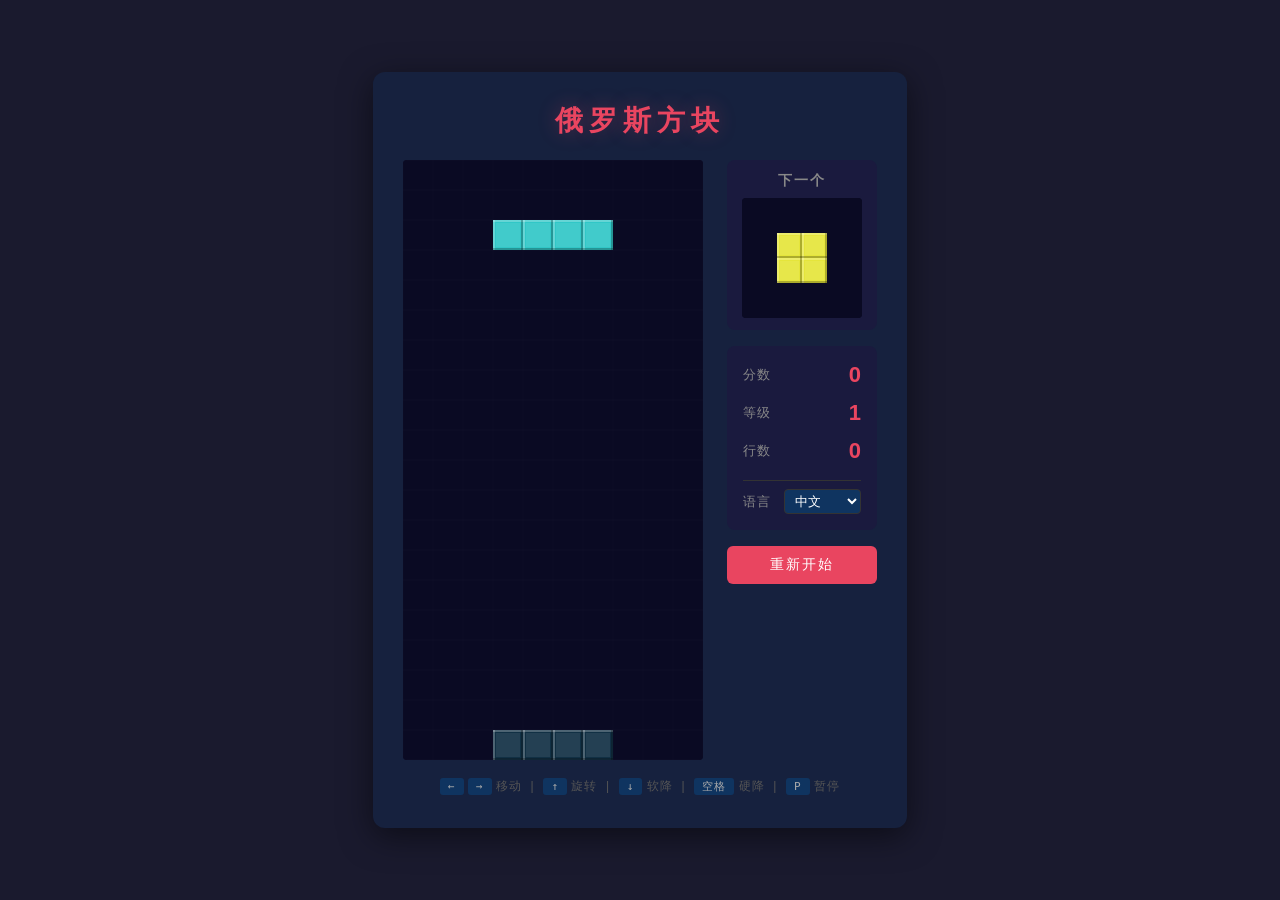
<file: shared/index.html>
<!DOCTYPE html>
<html lang="zh-CN" data-i18n="html_lang">
<head>
<meta charset="UTF-8">
<meta name="viewport" content="width=device-width, initial-scale=1.0">
<title>俄罗斯方块</title>
<style>
  * { margin: 0; padding: 0; box-sizing: border-box; }
  
  body {
    background: #1a1a2e;
    color: #fff;
    font-family: 'Segoe UI', Arial, sans-serif;
    display: flex;
    justify-content: center;
    align-items: center;
    min-height: 100vh;
    user-select: none;
  }
  
  #game-container {
    background: #16213e;
    border-radius: 12px;
    padding: 30px;
    box-shadow: 0 8px 32px rgba(0,0,0,0.5);
  }
  
  h1 {
    text-align: center;
    font-size: 28px;
    letter-spacing: 6px;
    margin-bottom: 20px;
    color: #e94560;
    text-shadow: 0 0 20px rgba(233,69,96,0.3);
  }
  
  #game-area {
    display: flex;
    gap: 24px;
    align-items: flex-start;
  }
  
  #board-wrapper {
    background: #0f3460;
    border-radius: 8px;
    padding: 4px;
  }
  
  #board-canvas {
    display: block;
    border-radius: 4px;
    background: #0a0a23;
  }
  
  #side-panel {
    display: flex;
    flex-direction: column;
    gap: 16px;
    min-width: 150px;
  }
  
  #next-piece {
    background: #1a1a3e;
    border-radius: 8px;
    padding: 12px;
    text-align: center;
  }
  
  #next-piece h3 {
    font-size: 14px;
    color: #888;
    margin-bottom: 8px;
    letter-spacing: 2px;
  }
  
  #preview-canvas {
    display: block;
    margin: 0 auto;
    background: #0a0a23;
    border-radius: 4px;
  }
  
  #stats {
    background: #1a1a3e;
    border-radius: 8px;
    padding: 16px;
    display: flex;
    flex-direction: column;
    gap: 12px;
  }
  
  .stat-item {
    display: flex;
    justify-content: space-between;
    align-items: center;
  }
  
  .stat-label {
    font-size: 13px;
    color: #888;
    letter-spacing: 1px;
  }
  
  .stat-value {
    font-size: 22px;
    font-weight: bold;
    color: #e94560;
    font-variant-numeric: tabular-nums;
  }
  
  #restart-btn {
    background: #e94560;
    color: #fff;
    border: none;
    border-radius: 6px;
    padding: 10px 0;
    font-size: 14px;
    letter-spacing: 2px;
    cursor: pointer;
    transition: background 0.2s;
    width: 100%;
  }
  
  #restart-btn:hover {
    background: #d63851;
  }
  
  #controls {
    margin-top: 16px;
    text-align: center;
    font-size: 12px;
    color: #555;
    letter-spacing: 1px;
    line-height: 1.8;
  }
  
  #controls kbd {
    background: #0f3460;
    padding: 2px 8px;
    border-radius: 3px;
    color: #aaa;
    font-size: 11px;
  }
  
  #pause-overlay, #gameover-overlay {
    display: none;
    position: absolute;
    top: 0;
    left: 0;
    width: 100%;
    height: 100%;
    background: rgba(0,0,0,0.75);
    border-radius: 4px;
    justify-content: center;
    align-items: center;
    flex-direction: column;
    gap: 8px;
  }
  
  #pause-overlay.show, #gameover-overlay.show {
    display: flex;
  }
  
  #board-container {
    position: relative;
  }
  
  .overlay-text {
    font-size: 28px;
    font-weight: bold;
    letter-spacing: 4px;
  }
  
  .overlay-sub {
    font-size: 14px;
    color: #aaa;
    margin-top: 8px;
  }
  
  #lang-select {
    background: #0f3460;
    color: #fff;
    border: 1px solid #333;
    border-radius: 4px;
    padding: 3px 6px;
    font-size: 13px;
    outline: none;
    cursor: pointer;
  }
  #lang-select:focus {
    border-color: #e94560;
  }

  @media (max-width: 600px) {
    #game-container { padding: 16px; }
    #game-area { flex-direction: column; align-items: center; }
    #side-panel { flex-direction: row; flex-wrap: wrap; justify-content: center; min-width: auto; }
    #next-piece { order: 1; }
    #stats { order: 2; }
    #restart-btn { order: 3; }
  }
</style>
</head>
<body>

<div id="game-container">
    <h1 data-i18n="title">俄罗斯方块</h1>
  <div id="game-area">
    <div id="board-container">
      <canvas id="board-canvas" width="300" height="600"></canvas>
      <div id="pause-overlay">
        <div class="overlay-text" style="color:#e94560;" data-i18n="paused">已暂停</div>
        <div class="overlay-sub" data-i18n="pause_hint">按 <kbd>P</kbd> 继续</div>
      </div>
      <div id="gameover-overlay">
        <div class="overlay-text" style="color:#e94560;" data-i18n="gameover">游戏结束</div>
        <div class="overlay-sub" data-i18n="gameover_hint">按 <kbd>Enter</kbd> 重新开始</div>
      </div>
    </div>
    <div id="side-panel">
      <div id="next-piece">
        <h3 data-i18n="next">下一个</h3>
        <canvas id="preview-canvas" width="120" height="120"></canvas>
      </div>
      <div id="stats">
        <div class="stat-item">
          <span class="stat-label" data-i18n="score">分数</span>
          <span class="stat-value" id="score">0</span>
        </div>
        <div class="stat-item">
          <span class="stat-label" data-i18n="level">等级</span>
          <span class="stat-value" id="level">1</span>
        </div>
        <div class="stat-item">
          <span class="stat-label" data-i18n="lines">行数</span>
          <span class="stat-value" id="lines">0</span>
        </div>
        <div class="stat-item" style="border-top:1px solid #333;padding-top:8px;margin-top:4px;">
          <span class="stat-label" data-i18n="lang_label">语言</span>
          <select id="lang-select">
            <option value="zh">中文</option>
            <option value="en">English</option>
            <option value="ja">日本語</option>
            <option value="ko">한국어</option>
          </select>
        </div>
      </div>
      <button id="restart-btn" data-i18n="restart">重新开始</button>
    </div>
  </div>
  <div id="controls">
    <kbd>←</kbd> <kbd>→</kbd> <span data-i18n="controls_move">移动</span> &nbsp;|&nbsp;
    <kbd>↑</kbd> <span data-i18n="controls_rotate">旋转</span> &nbsp;|&nbsp;
    <kbd>↓</kbd> <span data-i18n="controls_softdrop">软降</span> &nbsp;|&nbsp;
    <kbd>空格</kbd> <span data-i18n="controls_harddrop">硬降</span> &nbsp;|&nbsp;
    <kbd>P</kbd> <span data-i18n="controls_pause">暂停</span>
  </div>
</div>

<script>
const COLS = 10;
const ROWS = 20;
const BLOCK_SIZE = 30;
const PREVIEW_SIZE = 25;

const SHAPES = {
  I: [
    [0,0,0,0],
    [1,1,1,1],
    [0,0,0,0],
    [0,0,0,0]
  ],
  O: [
    [1,1],
    [1,1]
  ],
  T: [
    [0,1,0],
    [1,1,1],
    [0,0,0]
  ],
  S: [
    [0,1,1],
    [1,1,0],
    [0,0,0]
  ],
  Z: [
    [1,1,0],
    [0,1,1],
    [0,0,0]
  ],
  J: [
    [1,0,0],
    [1,1,1],
    [0,0,0]
  ],
  L: [
    [0,0,1],
    [1,1,1],
    [0,0,0]
  ]
};

const COLORS = {
  I: '#31c7c7',
  O: '#e5e53b',
  T: '#9b30e0',
  S: '#3ae03a',
  Z: '#e03030',
  J: '#3050e0',
  L: '#e0a030'
};

const PIECE_NAMES = ['I', 'O', 'T', 'S', 'Z', 'J', 'L'];

const SCORE_TABLE = [0, 100, 300, 500, 800];

const LANGUAGES = {
  zh: {
    title: '俄罗斯方块', next: '下一个',
    score: '分数', level: '等级', lines: '行数',
    restart: '重新开始', lang_label: '语言',
    paused: '已暂停',
    pause_hint: '按 <kbd>P</kbd> 继续',
    gameover: '游戏结束',
    gameover_hint: '按 <kbd>Enter</kbd> 重新开始',
    controls_move: '移动', controls_rotate: '旋转',
    controls_softdrop: '软降', controls_harddrop: '硬降',
    controls_pause: '暂停'
  },
  en: {
    title: 'Tetris', next: 'Next',
    score: 'Score', level: 'Level', lines: 'Lines',
    restart: 'Restart', lang_label: 'Language',
    paused: 'Paused',
    pause_hint: 'Press <kbd>P</kbd> to continue',
    gameover: 'Game Over',
    gameover_hint: 'Press <kbd>Enter</kbd> to restart',
    controls_move: 'Move', controls_rotate: 'Rotate',
    controls_softdrop: 'Soft Drop', controls_harddrop: 'Hard Drop',
    controls_pause: 'Pause'
  },
  ja: {
    title: 'テトリス', next: '次',
    score: 'スコア', level: 'レベル', lines: 'ライン',
    restart: '再開', lang_label: '言語',
    paused: '一時停止',
    pause_hint: '<kbd>P</kbd>キーで再開',
    gameover: 'ゲームオーバー',
    gameover_hint: '<kbd>Enter</kbd>キーで再開',
    controls_move: '移動', controls_rotate: '回転',
    controls_softdrop: 'ソフトドロップ', controls_harddrop: 'ハードドロップ',
    controls_pause: '一時停止'
  },
  ko: {
    title: '테트리스', next: '다음',
    score: '점수', level: '레벨', lines: '라인',
    restart: '다시 시작', lang_label: '언어',
    paused: '일시 정지',
    pause_hint: '<kbd>P</kbd>를 누르면 계속',
    gameover: '게임 오버',
    gameover_hint: '<kbd>Enter</kbd>를 누르면 다시 시작',
    controls_move: '이동', controls_rotate: '회전',
    controls_softdrop: '소프트 드롭', controls_harddrop: '하드 드롭',
    controls_pause: '일시 정지'
  }
};

function rotateMatrix(matrix) {
  const n = matrix.length;
  const result = [];
  for (let i = 0; i < n; i++) {
    result[i] = [];
    for (let j = 0; j < n; j++) {
      result[i][j] = matrix[n - 1 - j][i];
    }
  }
  return result;
}

function createBoard() {
  return Array.from({ length: ROWS }, () => Array(COLS).fill(0));
}

const WALL_KICKS = [
  [0, 0], [-1, 0], [1, 0], [0, -1], [-1, -1], [1, -1], [-2, 0], [2, 0]
];

class Tetris {
  constructor() {
    this.canvas = document.getElementById('board-canvas');
    this.ctx = this.canvas.getContext('2d');
    this.previewCanvas = document.getElementById('preview-canvas');
    this.previewCtx = this.previewCanvas.getContext('2d');
    
    this.scoreEl = document.getElementById('score');
    this.levelEl = document.getElementById('level');
    this.linesEl = document.getElementById('lines');
    
    this.pauseOverlay = document.getElementById('pause-overlay');
    this.gameoverOverlay = document.getElementById('gameover-overlay');
    
    this.lang = localStorage.getItem('tetris-lang') || 'zh';
    this.reset();
    this.setupControls();
    this.applyLanguage();
    this.loop();
  }
  
  reset() {
    this.board = createBoard();
    this.score = 0;
    this.level = 1;
    this.lines = 0;
    this.gameOver = false;
    this.paused = false;
    this.dropCounter = 0;
    this.dropInterval = 800;
    this.lastTime = 0;
    
    this.nextType = this.randomPiece();
    this.spawnPiece();
    
    this.secretBuffer = '';
    this.rainbowActive = false;
    this.rainbowTimer = 0;
    this.particles = [];
    
    this.updateUI();
    this.pauseOverlay.classList.remove('show');
    this.gameoverOverlay.classList.remove('show');
  }
  
  randomPiece() {
    return PIECE_NAMES[Math.floor(Math.random() * PIECE_NAMES.length)];
  }
  
  spawnPiece() {
    this.currentType = this.nextType;
    this.currentShape = SHAPES[this.currentType].map(row => [...row]);
    this.currentX = Math.floor((COLS - this.currentShape[0].length) / 2);
    this.currentY = 0;
    
    this.nextType = this.randomPiece();
    
    if (this.collides(this.currentShape, this.currentX, this.currentY)) {
      this.gameOver = true;
      this.gameoverOverlay.classList.add('show');
    }
  }
  
  collides(shape, offsetX, offsetY) {
    for (let r = 0; r < shape.length; r++) {
      for (let c = 0; c < shape[r].length; c++) {
        if (shape[r][c]) {
          const x = offsetX + c;
          const y = offsetY + r;
          if (x < 0 || x >= COLS || y >= ROWS || y < 0) return true;
          if (y >= 0 && this.board[y][x]) return true;
        }
      }
    }
    return false;
  }
  
  lockPiece() {
    for (let r = 0; r < this.currentShape.length; r++) {
      for (let c = 0; c < this.currentShape[r].length; c++) {
        if (this.currentShape[r][c]) {
          const x = this.currentX + c;
          const y = this.currentY + r;
          if (y >= 0 && y < ROWS && x >= 0 && x < COLS) {
            this.board[y][x] = this.currentType;
          }
        }
      }
    }
    this.clearLines();
    this.spawnPiece();
    this.updateUI();
  }
  
  clearLines() {
    let cleared = 0;
    for (let r = ROWS - 1; r >= 0; r--) {
      if (this.board[r].every(cell => cell !== 0)) {
        this.board.splice(r, 1);
        this.board.unshift(Array(COLS).fill(0));
        cleared++;
        r++;
      }
    }
    
    if (cleared > 0) {
      this.lines += cleared;
      this.score += (SCORE_TABLE[cleared] || 800) * this.level;
      this.level = Math.floor(this.lines / 10) + 1;
      this.dropInterval = Math.max(50, 800 - (this.level - 1) * 75);
      this.updateUI();
    }
  }
  
  moveLeft() {
    if (!this.collides(this.currentShape, this.currentX - 1, this.currentY)) {
      this.currentX--;
      return true;
    }
    return false;
  }
  
  moveRight() {
    if (!this.collides(this.currentShape, this.currentX + 1, this.currentY)) {
      this.currentX++;
      return true;
    }
    return false;
  }
  
  moveDown() {
    if (!this.collides(this.currentShape, this.currentX, this.currentY + 1)) {
      this.currentY++;
      return true;
    }
    this.lockPiece();
    return false;
  }
  
  rotate() {
    if (this.currentType === 'O') return;
    const rotated = rotateMatrix(this.currentShape);
    for (const [dx, dy] of WALL_KICKS) {
      if (!this.collides(rotated, this.currentX + dx, this.currentY + dy)) {
        this.currentShape = rotated;
        this.currentX += dx;
        this.currentY += dy;
        return;
      }
    }
  }
  
  hardDrop() {
    while (!this.collides(this.currentShape, this.currentX, this.currentY + 1)) {
      this.currentY++;
      this.score += 2;
    }
    this.lockPiece();
    this.dropCounter = 0;
    this.updateUI();
  }
  
  getGhostY() {
    let y = this.currentY;
    while (!this.collides(this.currentShape, this.currentX, y + 1)) {
      y++;
    }
    return y;
  }
  
  drawBlock(ctx, x, y, size, color, alpha, rainbowIdx) {
    if (rainbowIdx !== undefined) {
      color = this.rainbowColor(rainbowIdx, this.rainbowTimer);
    }
    ctx.globalAlpha = alpha || 1;
    ctx.fillStyle = color;
    ctx.fillRect(x, y, size, size);
    ctx.globalAlpha = 1;
    
    ctx.fillStyle = 'rgba(255,255,255,0.25)';
    ctx.fillRect(x, y, size, 2);
    ctx.fillRect(x, y, 2, size);
    
    ctx.fillStyle = 'rgba(0,0,0,0.25)';
    ctx.fillRect(x, y + size - 2, size, 2);
    ctx.fillRect(x + size - 2, y, 2, size);
    
    ctx.fillStyle = 'rgba(255,255,255,0.08)';
    ctx.fillRect(x + 3, y + 3, size - 6, size - 6);
  }
  
  draw() {
    const ctx = this.ctx;
    const w = COLS * BLOCK_SIZE;
    const h = ROWS * BLOCK_SIZE;
    
    ctx.clearRect(0, 0, w, h);
    
    ctx.fillStyle = '#0a0a23';
    ctx.fillRect(0, 0, w, h);
    
    let blockIdx = 0;
    for (let r = 0; r < ROWS; r++) {
      for (let c = 0; c < COLS; c++) {
        if (this.board[r][c]) {
          if (this.rainbowActive) {
            this.drawBlock(ctx, c * BLOCK_SIZE, r * BLOCK_SIZE, BLOCK_SIZE, COLORS[this.board[r][c]], 1, blockIdx++);
          } else {
            this.drawBlock(ctx, c * BLOCK_SIZE, r * BLOCK_SIZE, BLOCK_SIZE, COLORS[this.board[r][c]]);
          }
        }
      }
    }
    
    if (!this.gameOver) {
      const ghostY = this.getGhostY();
      if (ghostY !== this.currentY) {
        for (let r = 0; r < this.currentShape.length; r++) {
          for (let c = 0; c < this.currentShape[r].length; c++) {
            if (this.currentShape[r][c]) {
              const x = (this.currentX + c) * BLOCK_SIZE;
              const y = (ghostY + r) * BLOCK_SIZE;
              this.drawBlock(ctx, x, y, BLOCK_SIZE, COLORS[this.currentType], 0.2);
            }
          }
        }
      }
      
      let currentIdx = blockIdx;
      for (let r = 0; r < this.currentShape.length; r++) {
        for (let c = 0; c < this.currentShape[r].length; c++) {
          if (this.currentShape[r][c]) {
            const x = (this.currentX + c) * BLOCK_SIZE;
            const y = (this.currentY + r) * BLOCK_SIZE;
            if (this.rainbowActive) {
              this.drawBlock(ctx, x, y, BLOCK_SIZE, COLORS[this.currentType], 1, currentIdx++);
            } else {
              this.drawBlock(ctx, x, y, BLOCK_SIZE, COLORS[this.currentType]);
            }
          }
        }
      }
    }
    
    ctx.strokeStyle = 'rgba(255,255,255,0.04)';
    ctx.lineWidth = 0.5;
    for (let r = 0; r <= ROWS; r++) {
      ctx.beginPath();
      ctx.moveTo(0, r * BLOCK_SIZE);
      ctx.lineTo(w, r * BLOCK_SIZE);
      ctx.stroke();
    }
    for (let c = 0; c <= COLS; c++) {
      ctx.beginPath();
      ctx.moveTo(c * BLOCK_SIZE, 0);
      ctx.lineTo(c * BLOCK_SIZE, h);
      ctx.stroke();
    }
    
    if (this.rainbowActive) {
      this.drawParticles();
    }
    
    this.drawPreview();
  }
  
  drawPreview() {
    const ctx = this.previewCtx;
    const size = PREVIEW_SIZE;
    ctx.clearRect(0, 0, 120, 120);
    ctx.fillStyle = '#0a0a23';
    ctx.fillRect(0, 0, 120, 120);
    
    const shape = SHAPES[this.nextType];
    const rows = shape.length;
    const cols = shape[0].length;
    const offsetX = (120 - cols * size) / 2;
    const offsetY = (120 - rows * size) / 2;
    
    for (let r = 0; r < rows; r++) {
      for (let c = 0; c < cols; c++) {
        if (shape[r][c]) {
          this.drawBlock(ctx, offsetX + c * size, offsetY + r * size, size, COLORS[this.nextType]);
        }
      }
    }
  }
  
  updateUI() {
    this.scoreEl.textContent = this.score;
    this.levelEl.textContent = this.level;
    this.linesEl.textContent = this.lines;
  }
  
  applyLanguage() {
    const lang = LANGUAGES[this.lang] || LANGUAGES.zh;
    document.querySelectorAll('[data-i18n]').forEach(el => {
      const key = el.dataset.i18n;
      if (key === 'html_lang') return;
      const val = lang[key];
      if (val === undefined) return;
      if (val.includes('<')) {
        el.innerHTML = val;
      } else {
        el.textContent = val;
      }
    });
    document.documentElement.lang = this.lang === 'zh' ? 'zh-CN' : this.lang;
    document.getElementById('lang-select').value = this.lang;
  }
  
  togglePause() {
    if (this.gameOver) return;
    this.paused = !this.paused;
    this.pauseOverlay.classList.toggle('show', this.paused);
  }
  
  triggerEasterEgg() {
    this.rainbowActive = true;
    this.rainbowTimer = 300;
    this.spawnParticles();
  }

  spawnParticles() {
    this.particles = [];
    for (let i = 0; i < 60; i++) {
      this.particles.push({
        x: Math.random() * COLS * BLOCK_SIZE,
        y: -10,
        vx: (Math.random() - 0.5) * 4,
        vy: Math.random() * 3 + 2,
        life: Math.random() * 80 + 60,
        color: `hsl(${Math.random() * 360}, 90%, 60%)`,
        size: Math.random() * 4 + 2
      });
    }
  }

  updateParticles() {
    for (const p of this.particles) {
      p.x += p.vx;
      p.y += p.vy;
      p.vy += 0.05;
      p.life--;
    }
    this.particles = this.particles.filter(p => p.life > 0);
  }

  drawParticles() {
    const ctx = this.ctx;
    for (const p of this.particles) {
      ctx.globalAlpha = Math.min(1, p.life / 20);
      ctx.fillStyle = p.color;
      ctx.fillRect(p.x, p.y, p.size, p.size);
    }
    ctx.globalAlpha = 1;
  }

  rainbowColor(index, time) {
    return `hsl(${(index * 37 + time * 3) % 360}, 85%, 55%)`;
  }

  setupControls() {
    document.addEventListener('keydown', (e) => {
      if (e.key === 'p' || e.key === 'P') {
        this.togglePause();
        return;
      }
      
      if (this.gameOver) {
        if (e.key === 'Enter') {
          this.reset();
        }
        return;
      }
      
      if (this.paused) return;

      if (e.key.length === 1) {
        this.secretBuffer = (this.secretBuffer + e.key).slice(-6);
        if (this.secretBuffer === 'secret') {
          this.triggerEasterEgg();
          this.secretBuffer = '';
        }
      }
      
      switch (e.key) {
        case 'ArrowLeft':
          e.preventDefault();
          this.moveLeft();
          break;
        case 'ArrowRight':
          e.preventDefault();
          this.moveRight();
          break;
        case 'ArrowDown':
          e.preventDefault();
          if (this.moveDown()) {
            this.score += 1;
            this.updateUI();
          }
          this.dropCounter = 0;
          break;
        case 'ArrowUp':
          e.preventDefault();
          this.rotate();
          break;
        case ' ':
          e.preventDefault();
          this.hardDrop();
          break;
      }
    });
    
    document.getElementById('restart-btn').addEventListener('click', () => {
      this.reset();
    });
    
    document.getElementById('lang-select').addEventListener('change', (e) => {
      this.lang = e.target.value;
      localStorage.setItem('tetris-lang', this.lang);
      this.applyLanguage();
    });
  }
  
  loop(time = 0) {
    const delta = time - this.lastTime;
    this.lastTime = time;
    
    if (!this.paused && !this.gameOver) {
      this.dropCounter += delta;
      if (this.dropCounter > this.dropInterval) {
        this.moveDown();
        this.dropCounter = 0;
      }
    }
    
    if (this.rainbowActive) {
      this.rainbowTimer--;
      this.updateParticles();
      if (this.rainbowTimer <= 0) {
        this.rainbowActive = false;
        this.particles = [];
      }
    }
    
    this.draw();
    requestAnimationFrame((t) => this.loop(t));
  }
}

new Tetris();
</script>
</body>
</html>
</file>
